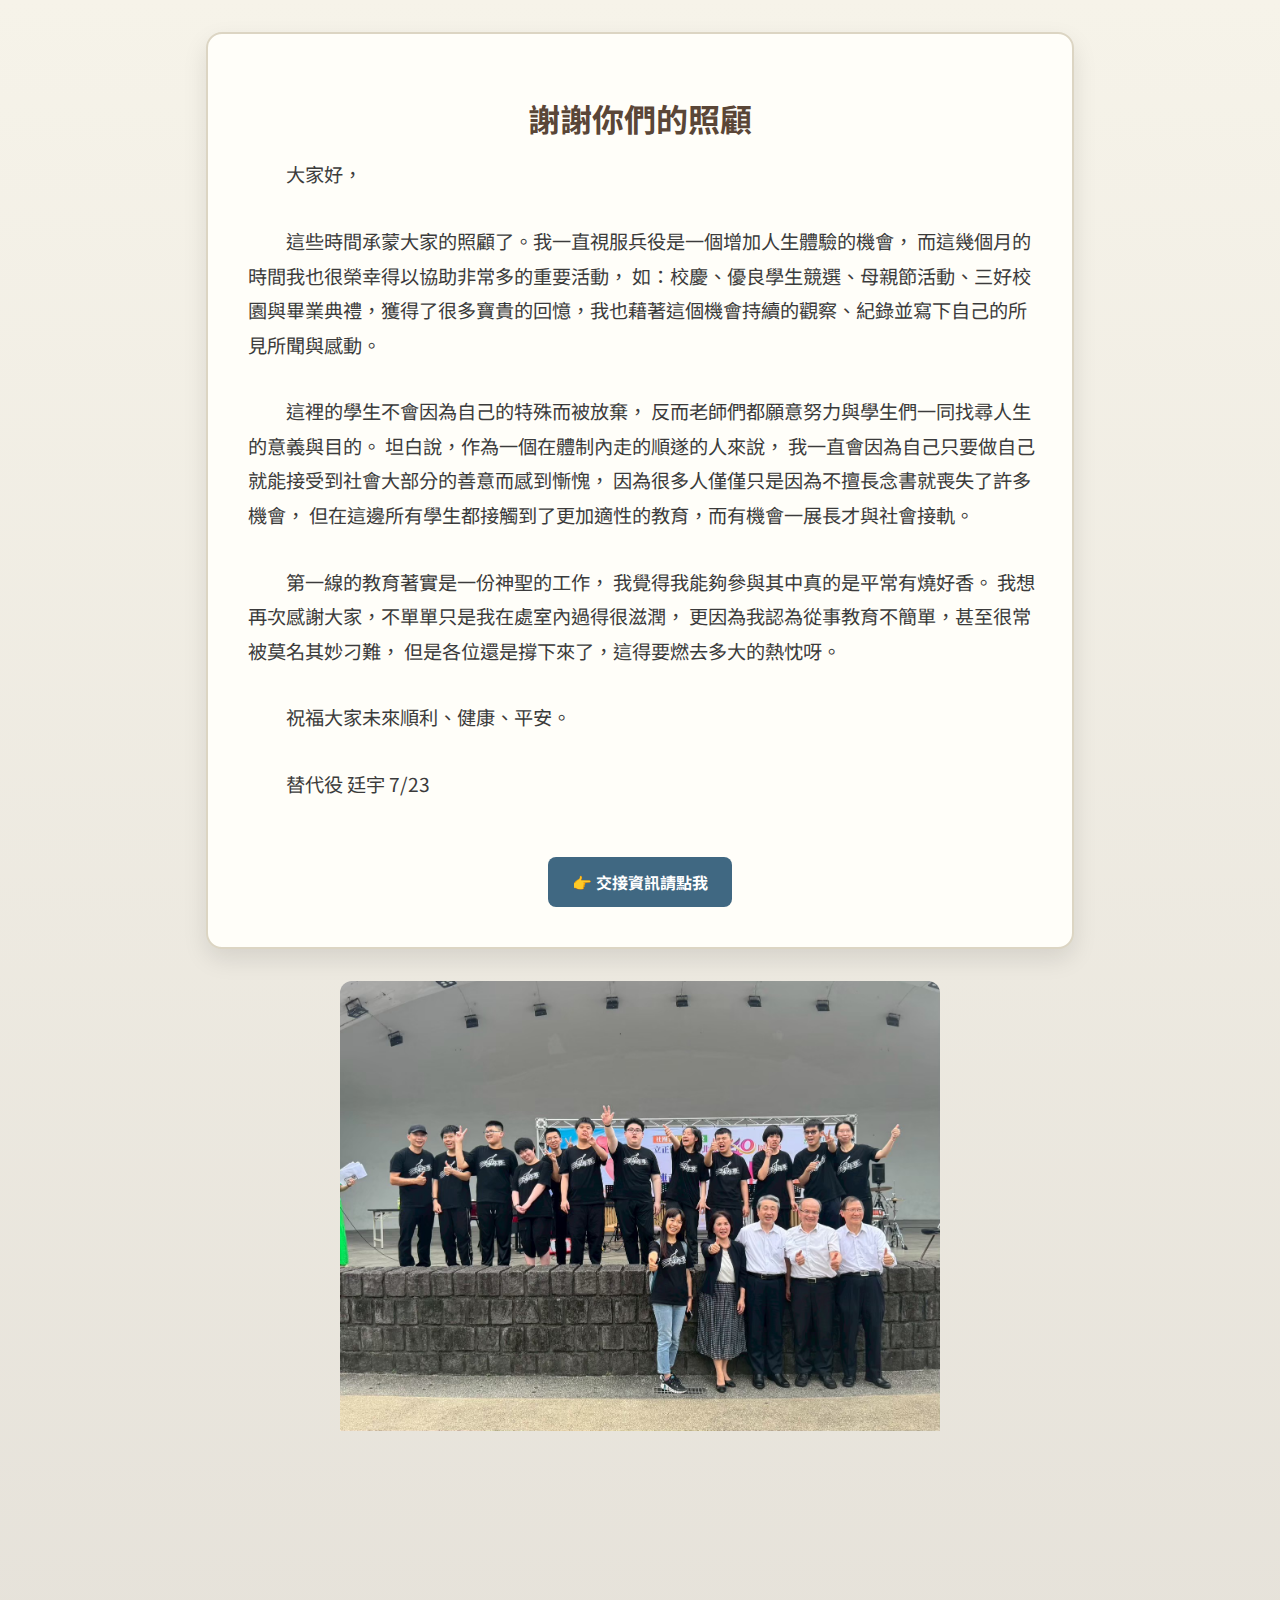
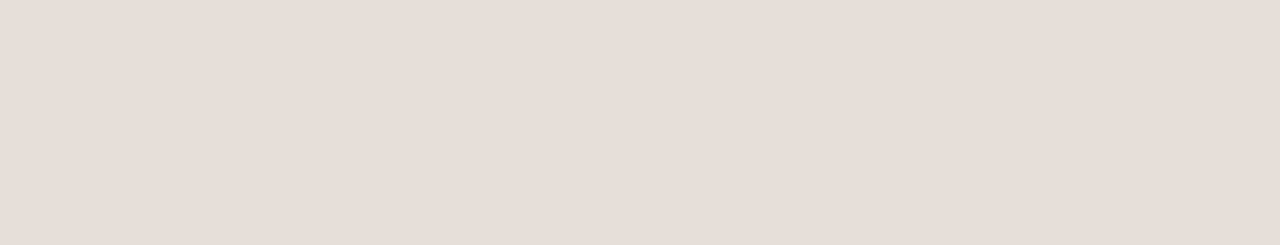
<file: index.html>
<!DOCTYPE html>
<html lang="zh-Hant">
<head>
  <meta charset="UTF-8">
  <title>謝謝你們</title>
  <link rel="stylesheet" href="style.css">
  <link rel="stylesheet" href="https://cdn.jsdelivr.net/npm/swiper/swiper-bundle.min.css"/>
</head>
<body>
  <!-- <img src="images/background-visual.png" alt="測試圖片" style="width: 200px;"> -->
  <div class="card-wrapper">

    <main class="thank-card">
      <h1>謝謝你們的照顧</h1>
      <p>大家好，</p>
      <p>這些時間承蒙大家的照顧了。我一直視服兵役是一個增加人生體驗的機會，
        而這幾個月的時間我也很榮幸得以協助非常多的重要活動，
        如：校慶、優良學生競選、母親節活動、三好校園與畢業典禮，獲得了很多寶貴的回憶，我也藉著這個機會持續的觀察、紀錄並寫下自己的所見所聞與感動。
      </p>
      <p>
        這裡的學生不會因為自己的特殊而被放棄，
        反而老師們都願意努力與學生們一同找尋人生的意義與目的。
        坦白說，作為一個在體制內走的順遂的人來說，
        我一直會因為自己只要做自己就能接受到社會大部分的善意而感到慚愧，
        因為很多人僅僅只是因為不擅長念書就喪失了許多機會，
        但在這邊所有學生都接觸到了更加適性的教育，而有機會一展長才與社會接軌。
      </p>
      <p>
        第一線的教育著實是一份神聖的工作，
        我覺得我能夠參與其中真的是平常有燒好香。
        我想再次感謝大家，不單單只是我在處室內過得很滋潤，
        更因為我認為從事教育不簡單，甚至很常被莫名其妙刁難，
        但是各位還是撐下來了，這得要燃去多大的熱忱呀。
      </p>
      <p>祝福大家未來順利、健康、平安。</p>
      <p>
        替代役 廷宇 7/23  
      </p>
      <a href="handover.html" class="btn">👉 交接資訊請點我</a>
    </main>

    <!-- 合照輪播區 -->
    <div class="swiper mySwiper">
      <div class="swiper-wrapper" id="photo-wrapper">
        <!-- <div class="swiper-slide"><img src="photos\LINE_ALBUM_114.05.03轉動愛與關懷法輪-打擊樂社團表演（228和平公園露天音樂台）_250716_1.jpg" alt="合照1"></div>
        <div class="swiper-slide"><img src="photos\LINE_ALBUM_20250630歡送翠芳_250716_1.jpg" alt="合照2"></div>
        <div class="swiper-slide"><img src="photos\LINE_ALBUM_20250630歡送翠芳_250716_2.jpg" alt="合照2"></div>
        <div class="swiper-slide"><img src="photos\LINE_ALBUM_羅老師退休_250716_1.jpg" alt="合照2"></div> -->
        <!-- 可再增加 -->
      </div>
      <div class="swiper-pagination"></div>
    </div>
    
  </div>

  <script src="https://cdn.jsdelivr.net/npm/swiper/swiper-bundle.min.js"></script>
  <script>
  fetch("photos/photos.json")
    .then(response => response.json())
    .then(images => {
      const wrapper = document.getElementById('photo-wrapper');
      images.forEach(img => {
        const slide = document.createElement('div');
        slide.className = 'swiper-slide';
        slide.innerHTML = `<img src="photos/${img}" alt="照片">`;
        wrapper.appendChild(slide);
      });
      console.log("1111");
      new Swiper('.mySwiper', {
        loop: true,
        autoplay: {
          delay: 3000,
          disableOnInteraction: false,
        },
      });
    });
  </script>
</body>
</html>
</file>
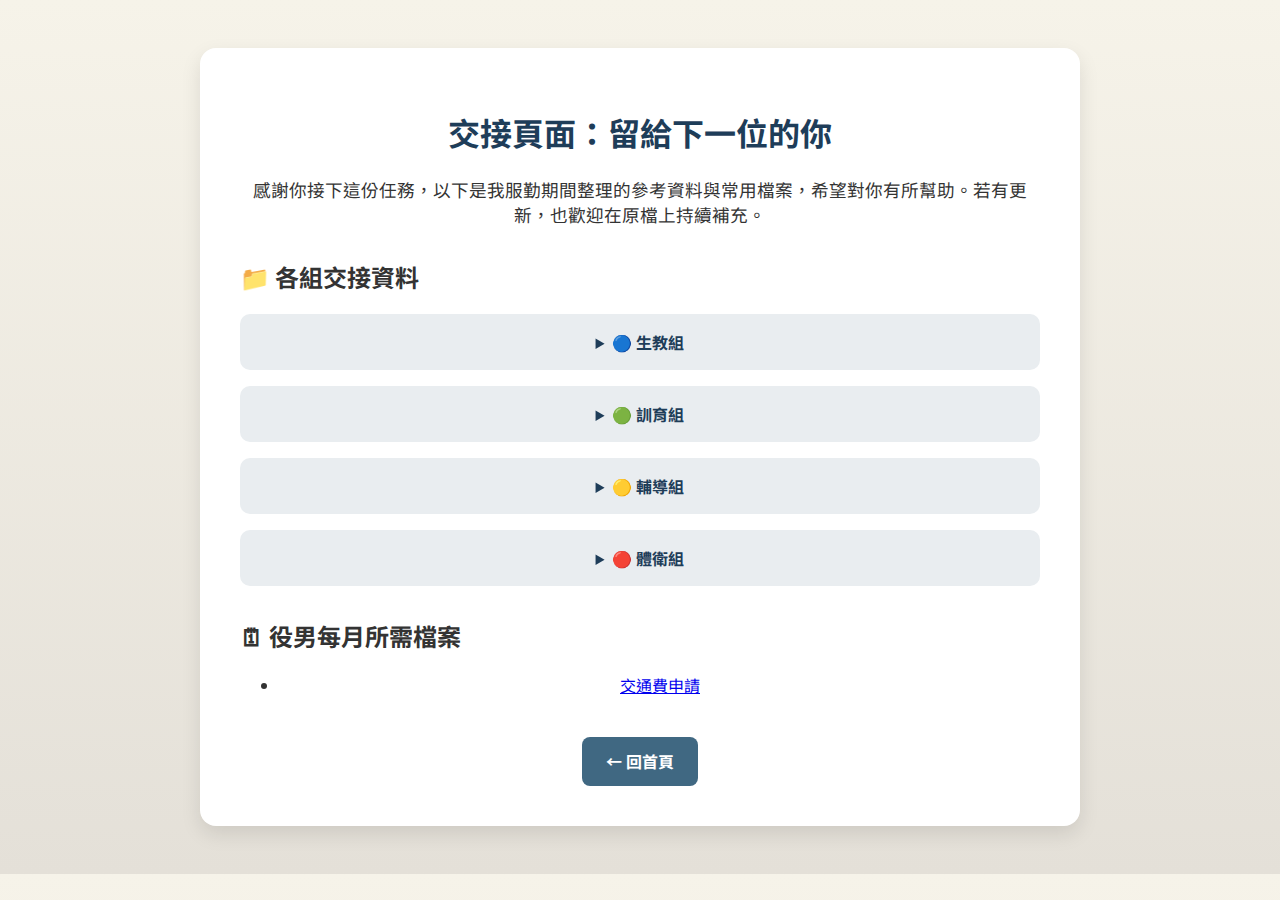
<file: handover.html>
<!DOCTYPE html>
<html lang="zh-Hant">
<head>
  <meta charset="UTF-8">
  <title>交接頁面｜傳承與實用資源</title>
  <link rel="stylesheet" href="style.css">
</head>
<body>
  <main class="card">
    <h1>交接頁面：留給下一位的你</h1>
    <p>感謝你接下這份任務，以下是我服勤期間整理的參考資料與常用檔案，希望對你有所幫助。若有更新，也歡迎在原檔上持續補充。</p>

    <!-- 各組資料 -->
    <section>
      <h2 style="text-align: left;">📁 各組交接資料</h2>

      <details>
        <summary>🔵 生教組</summary>
        <p>生教組主要負責學生出缺勤處理與生活輔導協助。常見任務包含接送校車(每日早上下午幫忙推輪椅、帶學生)、發送出缺勤紀錄表，以及幫忙彙整相關報表。</p>
        <ul>
          <li><a href="生教組\ReadMe.txt" target="_blank">檔案說明</a></li>
          <li><a href="生教組\convert.exe" target="_blank">轉檔器</a></li>
        </ul>
      </details>

      <details>
        <summary>🟢 訓育組</summary>
        <p>訓育組的任務主要與學生活動與校園活動相關，包含協助大型活動(校慶、聖誕節活動)執行、社團活動。必要時也會協助攝影與場佈。</p>
        <ul>
          <li><a href="訓育組\ReadMe.txt" target="_blank">檔案說明</a></li>
          <li><a href="訓育組\113優良學生選票-國中部(黃色-B5).docx" target="_blank">活動企劃書範本</a></li>
          <li><a href="訓育組\113優良學生選票-高職 .docx" target="_blank">社團管理說明</a></li>
        </ul>
      </details>

      <details>
        <summary>🟡 輔導組</summary>
        <p>輔導組主要配合輔導老師進行學生關懷任務，包含協助蒐集認輔紀錄、協助相關活動海報製作。</p>
        <ul>
          <li><a href="輔導組\ReadMe.txt" target="_blank">檔案說明</a></li>
          <!-- <li><a href="docs/counseling-checklist.pdf" target="_blank">輔導室交辦任務清單</a></li> -->
        </ul>
      </details>

      <details>
        <summary>🔴 體衛組</summary>
        <p>體衛組負責運動活動協助與環境衛生維持。工作內容包含場地佈置、器材搬運。</p>
        <ul>
          <li><a href="體衛組\ReadMe.txt" target="_blank">檔案說明</a></li>
          <li><a href="體衛組\今天供應.pptx" target="_blank">今天供應</a></li>
        </ul>
      </details>
    </section>

    <!-- 每月檔案 -->
    <section>
      <h2 style="text-align: left; margin-top: 2rem;">🗓 役男每月所需檔案</h2>
      <ul>
        <li><a href="月初繳交資料\113.10.23 替代役男交通費申請表Sample.doc" target="_blank">交通費申請</a></li>
        <!-- <li><a href="docs/attendance-record.xlsx" target="_blank">每日出勤紀錄表</a></li> -->
        <!-- <li><a href="docs/task-tracking-sheet.xlsx" target="_blank">交辦事項追蹤表</a></li> -->
      </ul>
    </section>

    <a href="index.html" class="btn">← 回首頁</a>
  </main>
</body>
</html>
</file>
<file: style.css>
/* style.css */
@import url('https://fonts.googleapis.com/css2?family=Noto+Sans+TC&display=swap');

body {
  font-family: 'Noto Sans TC', sans-serif;
  background-color: #f6f5f0;
  color: #333;
  margin: 0;
  padding: 0;
}

main.card {
  max-width: 800px;
  margin: 3rem auto;
  background-color: #fff;
  padding: 2.5rem;
  border-radius: 16px;
  box-shadow: 0 8px 20px rgba(0, 0, 0, 0.1);
  text-align: center;
}

h1 {
  font-size: 2rem;
  color: #1e3d59;
}

p {
  font-size: 1.1rem;
  margin-top: 1rem;
  margin-bottom: 2rem;
}

a.btn {
  display: inline-block;
  background-color: #406882;
  color: #fff;
  padding: 0.8rem 1.5rem;
  border-radius: 8px;
  text-decoration: none;
  font-weight: bold;
  margin-top: 2rem;
  transition: background-color 0.3s ease;
}

a.btn:hover {
  background-color: #274f72;
}

/* Swiper */
.swiper {
  width: 100%;
  max-width: 600px;
  margin: 0 auto 2rem;
  border-radius: 12px;
  overflow: hidden;
}

.swiper-slide img {
  width: 100%;
  display: block;
}

/* details 區塊（用於交接頁面） */
details {
  background-color: #e9edf0;
  padding: 1rem;
  border-radius: 10px;
  margin-bottom: 1rem;
}

summary {
  font-weight: bold;
  cursor: pointer;
  color: #1e3d59;
}

@media (max-width: 600px) {
  main.card {
    margin: 1rem;
    padding: 1.5rem;
  }

  h1 {
    font-size: 1.5rem;
  }

  p {
    font-size: 1rem;
  }
}

body {
  background: linear-gradient(to bottom, #f6f3e9, #e4e0d8);
}

.card-wrapper {
  display: flex;
  flex-direction: column;
  align-items: center;
  padding: 2rem 1rem;
}

main.thank-card {
  background-color: #fffef9;
  border: 2px solid #dcd5c3;
  border-radius: 16px;
  padding: 2.5rem 2rem;
  max-width: 800px;
  text-align: center;
  box-shadow: 0 10px 24px rgba(0, 0, 0, 0.1);
  margin-bottom: 2rem;
}

main.thank-card h1 {
  font-family: 'Noto Sans TC', cursive;
  font-size: 2rem;
  color: #5a4637;
  margin-bottom: 1rem;
}

main.thank-card p {
  font-size: 1.2rem;
  color: #3b3b3b;
  line-height: 1.8;
  text-align: left;     /* ✅ 左對齊 */
  text-indent: 2em;
  padding-left: 0.5rem; /* ✅ 微微內縮，像紙上寫字 */
}

main.thank-card p + p {
  margin-top: 1.2rem;
}

a.btn {
  margin-top: 1.5rem;
}
</file>
